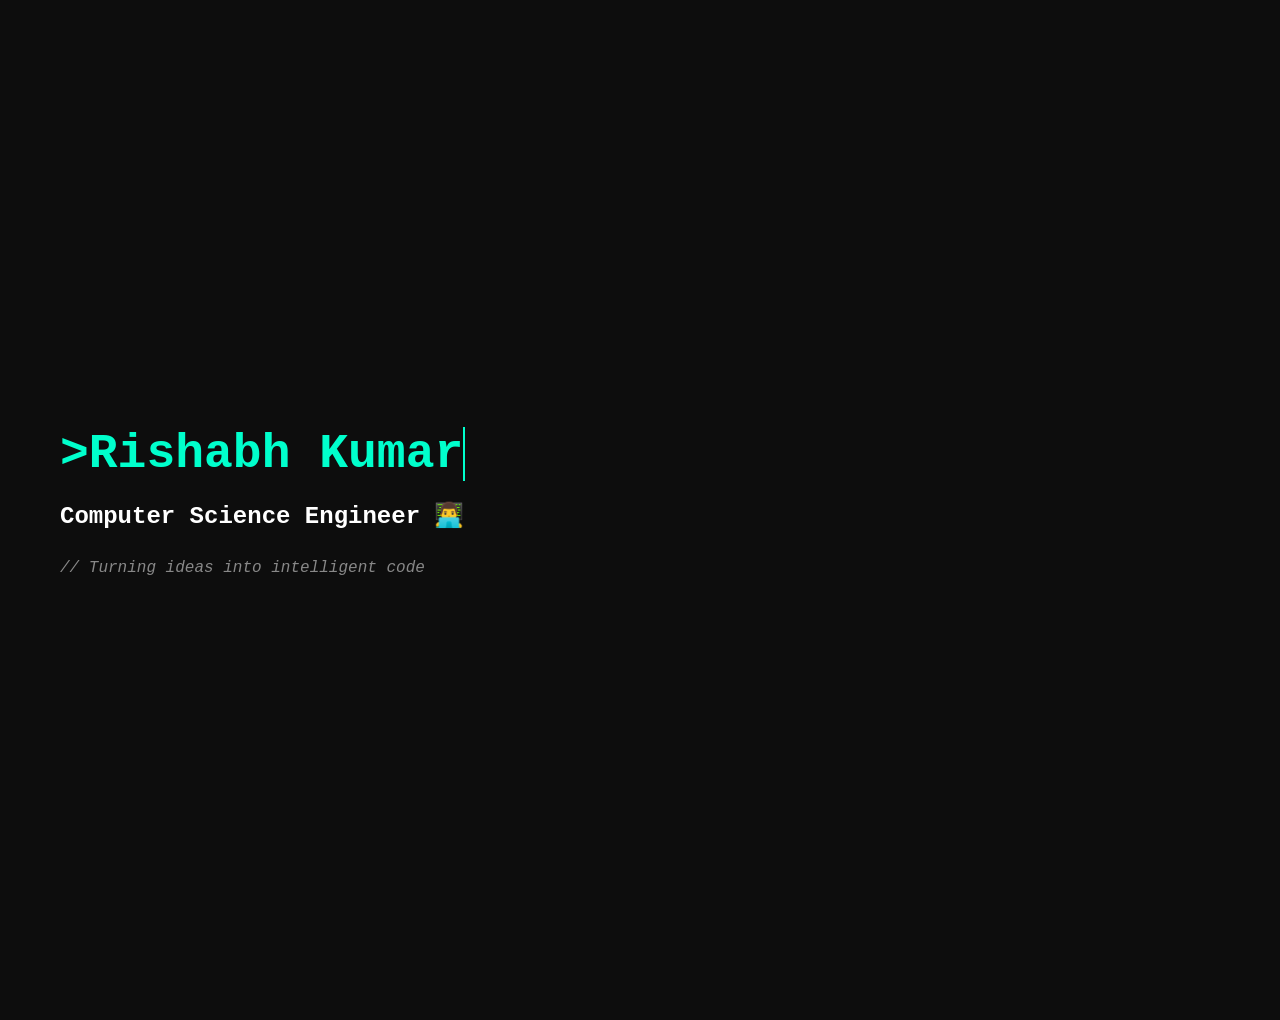
<file: test.html>
<!DOCTYPE html>
<html lang="en">

<head>
    <meta charset="UTF-8">
    <meta name="viewport" content="width=device-width, initial-scale=1.0">
    <title>Document</title>
    <link rel="stylesheet" href="test.css">
</head>

<body>
    <section class="hero">
        <h1><span class="prompt">></span> Rishabh Kumar</h1>
        <h2>Computer Science Engineer 👨‍💻</h2>
        <p>// Turning ideas into intelligent code</p>
    </section>

</body>

</html>
</file>
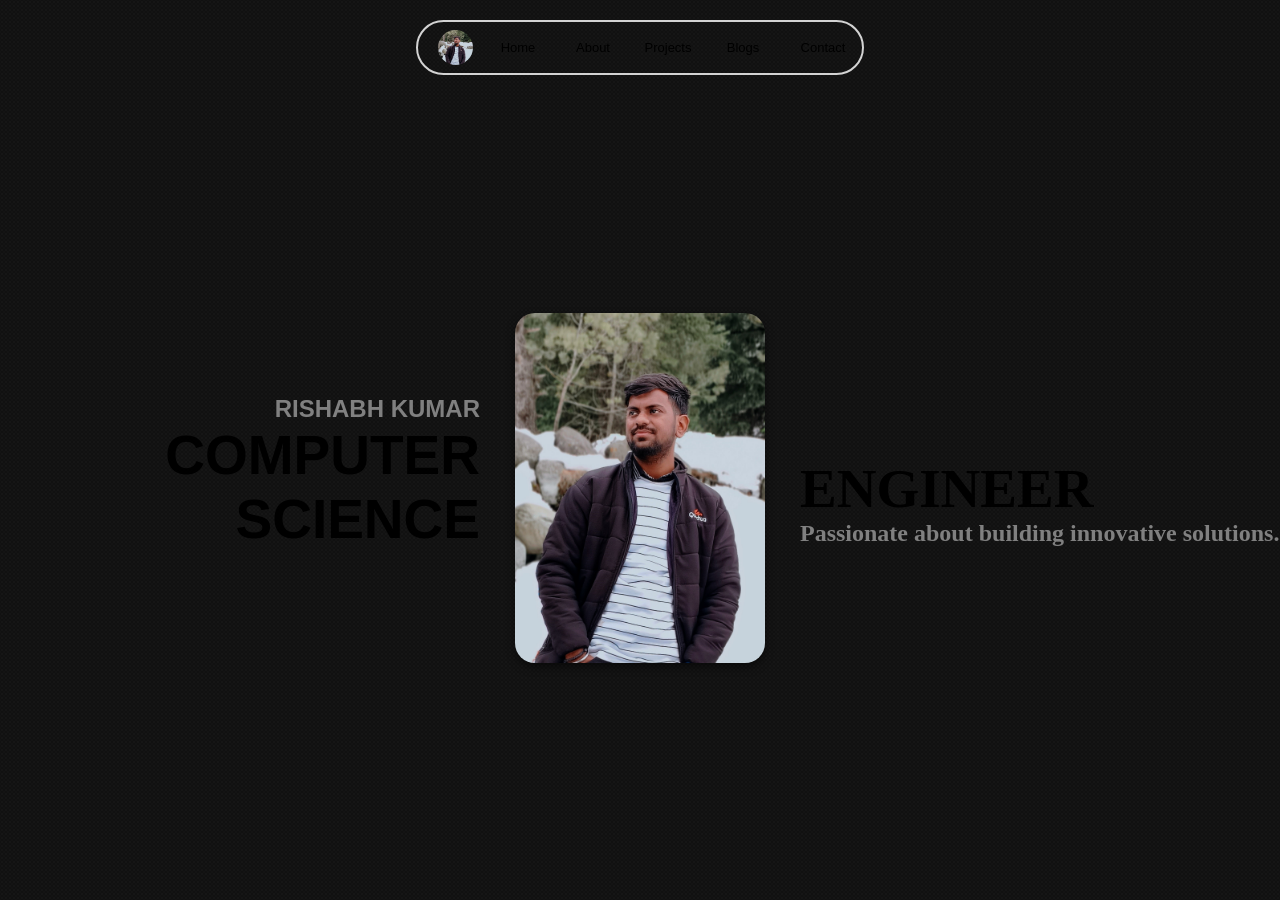
<file: waste/homepage.html>
<!DOCTYPE html>
<html lang="en">

<head>
    <meta charset="UTF-8">
    <meta name="viewport" content="width=device-width, initial-scale=1.0">
    <title>Rishabh Kumar</title>
    <link rel="stylesheet" href="style.css">
</head>

<body>
    <div id="main">
        <div id="header">

        </div>
        <div id="content">
            <div id="icon" style="margin-right: 10px;"><img src="me.jpg" alt="me" height="35px"></div>
            <div id="button-container">
                <button >Home</button>
                <button>About</button>
                <button>Projects</button>
                <button>Blogs</button>
            </div>
            <button id="contact" class="home" style="padding: 0px 25px; margin-left: 5px;">Contact</button>
        </div>
        <div id="me">
            <div id="left">
                RISHABH KUMAR
                <div id="top">
                    COMPUTER SCIENCE
                </div>
                <div style="height: calc(24px*1.2);"></div>
            </div>
            <div id="mid">
                <div id="img">
                    <img src="me.jpg" alt="me" height="350px">
                </div>
            </div>
            <div id="right">
                <div style="height: calc(24px * 1.2);"></div>
                <div id="bottom">
                    ENGINEER
                </div>
                Passionate about building innovative solutions.
            </div>
        </div>
    </div>
    <script src="script.js"></script>
</body>

</html>
</file>
<file: test.css>
body {
  margin: 0;
  padding: 0;
  background-color: #0d0d0d;
  color: #00ffcc;
  font-family: 'Fira Code', monospace;
}

.hero {
  display: flex;
  flex-direction: column;
  justify-content: center;
  align-items: flex-start;
  height: 100vh;
  padding: 60px;
}

.hero h1 {
  font-size: 48px;
  margin: 0;
  display: flex;
  align-items: center;
  animation: typing 2s steps(15), blink 0.7s step-end infinite;
  white-space: nowrap;
  overflow: hidden;
  border-right: 2px solid #00ffcc;
}

.hero h2 {
  font-size: 24px;
  margin-top: 20px;
  color: #fff;
}

.hero p {
  margin-top: 10px;
  color: #888;
  font-style: italic;
}

@keyframes typing {
  from { width: 0 }
  to { width: 15ch }
}

@keyframes blink {
  50% { border-color: transparent }
}
</file>
<file: waste/style.css>
body {
  background-color: #787cdc;
  font-family: Arial, sans-serif;
  color: #333;
  height: 100vh;
  margin: 0;
  padding: 0;
  display: flex;
  justify-content: center;
  align-items: center;
  flex-direction: column;
}
body #main {
  height: 100vh;
  width: 100vw;
  background-color: #111;
  background-image: radial-gradient(rgba(255, 255, 255, 0.02) 1px, transparent 1px), radial-gradient(rgba(255, 255, 255, 0.01) 1px, transparent 1px);
  background-size: 4px 4px;
  background-position: 0 0, 2px 2px;
  box-shadow: 0 4px 8px rgba(0, 0, 0, 0.8);
  display: flex;
  flex-direction: column;
  align-items: center;
  justify-content: space-between;
}
body #main:hover {
  background-color: #111;
  background-image: radial-gradient(rgba(255, 255, 255, 0.02) 1px, transparent 1px), radial-gradient(rgba(255, 255, 255, 0.01) 1px, transparent 1px);
  background-size: 4px 4px;
  background-position: 0 0, 2px 2px;
  transition: 0.5s;
}
body #content {
  margin-top: 20px;
  height: 60px;
  width: 35%;
  padding: 0px 20px;
  border-radius: 30px;
  display: flex;
  align-items: center;
  justify-content: space-between;
  border: 2px solid lightgrey;
  overflow-x: hidden;
  box-sizing: border-box;
}
body #content #icon img {
  border-radius: 50%;
  display: flex;
  align-items: center;
  cursor: pointer;
}
body #content #button-container {
  display: flex;
  align-items: center;
  justify-content: center;
  gap: 5px;
  width: 100%;
}
body #content #button-container button {
  color: black;
  font-size: small;
  background-color: transparent;
  height: 30px;
  display: flex;
  align-items: center;
  justify-content: center;
  width: 70px;
  border: none;
  border-radius: 20px;
  transition: background-color 0.4s, color 0.4s;
  cursor: pointer;
}
body #content #button-container button:hover {
  background-color: white;
  color: black !important;
}
body #content #contact {
  height: 30px;
  width: 80px;
  font-size: small;
  border: none;
  background-color: transparent;
  color: black;
  display: flex;
  align-items: center;
  justify-content: center;
  border-radius: 20px;
  transition: background-color 0.4s, color 0.4s;
  cursor: pointer;
}
body #content #contact:hover {
  background-color: white;
  color: black !important;
}
body #me {
  width: 100%;
  height: 100%;
  display: flex;
  align-items: center;
  justify-content: space-between;
  font-family: Impact, Haettenschweiler, "Arial Narrow Bold", sans-serif;
  font-weight: normal;
  font-size: 40px;
}
body #me #left {
  font: 1.5rem "LeagueMonoVariable", sans-serif;
  display: flex;
  flex: 1;
  flex-direction: column;
  height: 100%;
  width: 100%;
  justify-content: center;
  text-align: right;
  font-size: 24px;
  color: grey;
  font-stretch: 50%;
  font-weight: bold;
}
body #me #left #top {
  font-stretch: 50%;
  font-weight: bold;
  font-size: 55px;
  color: black;
  text-align: right;
}
body #me #mid {
  min-width: 25%;
  display: flex;
  align-items: center;
  justify-content: center;
}
body #me #mid #img {
  width: 250px;
  display: flex;
  align-items: center;
  justify-content: center;
  overflow: hidden;
  margin: 0 10px;
  border-radius: 20px;
  box-shadow: 0 4px 8px rgba(0, 0, 0, 0.5);
}
body #me #mid #img img {
  border-radius: 20px;
}
body #me #right {
  font-family: "LeagueMonoVariable";
  display: flex;
  flex-direction: column;
  font-size: 24px;
  text-align: left;
  justify-content: center;
  color: grey;
  flex: 1;
  font-stretch: 50%;
  font-weight: bold;
}
body #me #right #bottom {
  width: 100%;
  font-weight: bold;
  font-stretch: 50%;
  font-size: 55px;
  color: black;
  text-align: left;
}

@font-face {
  src: url("https://mdn.github.io/shared-assets/fonts/LeagueMono-VF.ttf");
  font-family: "LeagueMonoVariable";
  font-style: normal;
  font-stretch: 1% 500%; /* Required by Chrome */
}

/*# sourceMappingURL=style.css.map */
</file>
